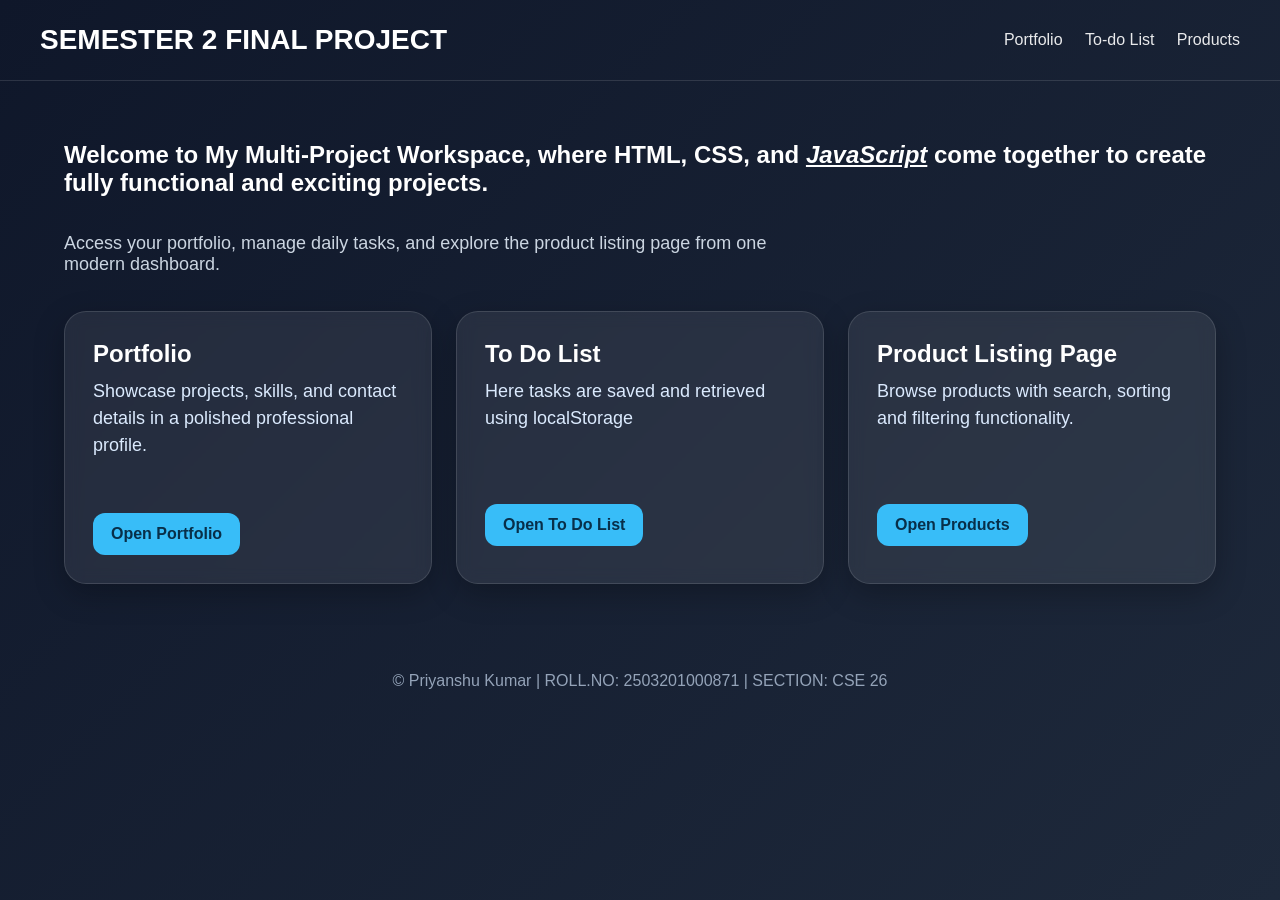
<file: index.html>
<!DOCTYPE html>
<html lang="en">

<head>
    <meta charset="UTF-8">
    <meta name="viewport" content="width=device-width, initial-scale=1.0">
    <title>Final Project</title>
    <link rel="stylesheet" href="main.css">
</head>

<body>
    <header>
        <div class="logo">SEMESTER 2 FINAL PROJECT</div>
        <nav>
            <a href="portfolio.html">Portfolio</a>
            <a href="list/list.html">To-do List</a>
            <a href="product.html">Products</a>
        </nav>
    </header>
    <section class="hero">
        <h2>Welcome to My Multi-Project Workspace, where HTML, CSS, and <i><u>JavaScript</u></i> come together to create fully functional and exciting projects.</h2>
        <br><br>
        <p>Access your portfolio, manage daily tasks, and explore the product listing page from one modern dashboard.
        </p>
        <div class="grid">
            <div class="card">
                <h3>Portfolio</h3>
                <p>Showcase projects, skills, and contact details in a polished professional profile.</p>
                <a class="btn" href="portfolio.html">Open Portfolio</a>
            </div>
            <div class="card">
                <h3>To Do List</h3>
                <p>Here tasks are saved and retrieved using localStorage</p>
                <a class="btn" href="list/list.html">Open To Do List</a>
            </div>
            <div class="card">
                <h3>Product Listing Page</h3>
                <p>Browse products with search, sorting and filtering functionality.</p>
                <a class="btn" href="product.html">Open Products</a>
            </div>
        </div>
    </section>
    <footer>&copy; Priyanshu Kumar | ROLL.NO: 2503201000871 | SECTION: CSE 26 </footer>
</body>
</html>
</file>
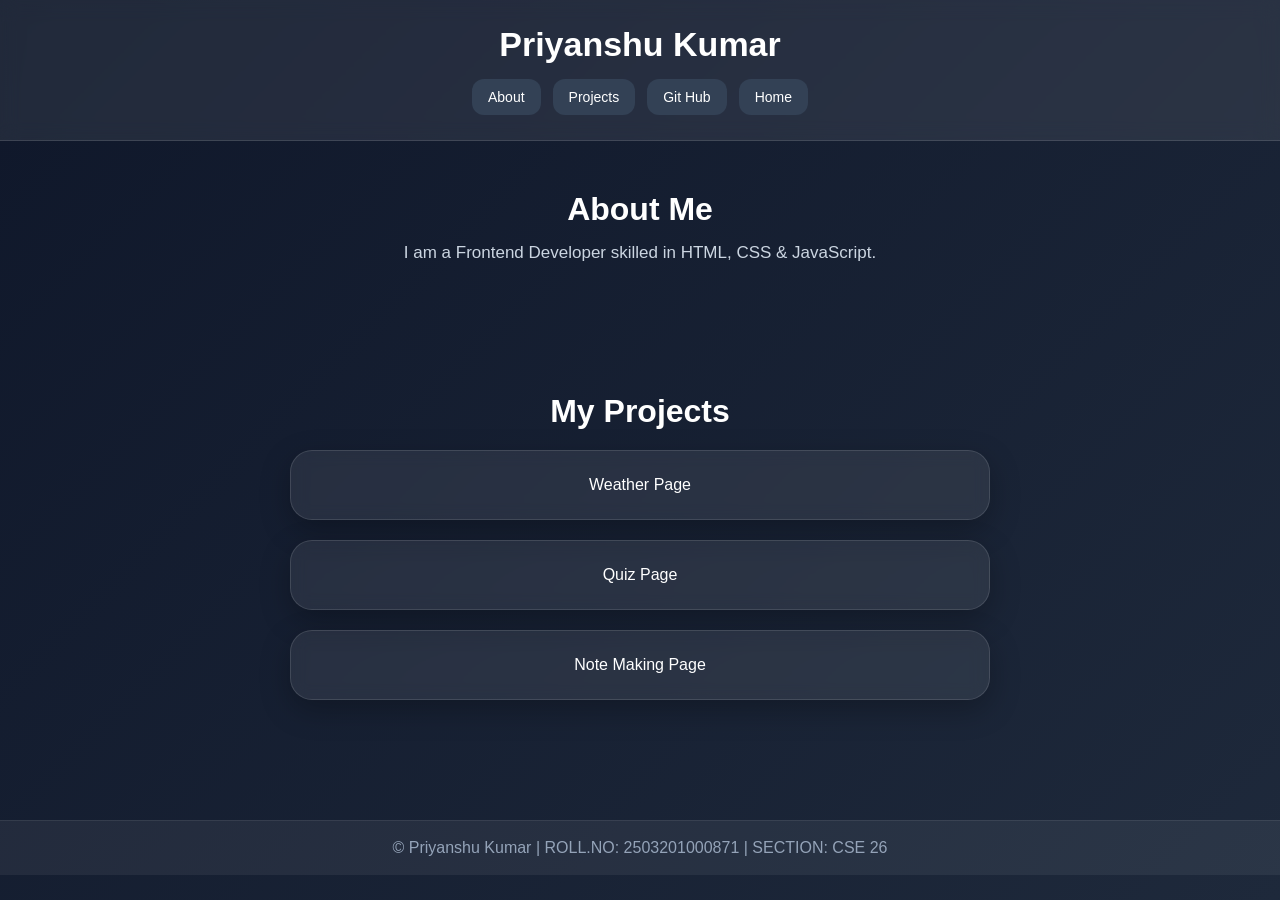
<file: portfolio.html>
<!DOCTYPE html>
<html lang="en">
<head>
<meta charset="UTF-8">
<meta name="viewport" content="width=device-width, initial-scale=1.0">
<title>Portfolio</title>
<link rel="stylesheet" href="portfolio page/portfolio.css">
</head>
<body>

<header>
<h1>Priyanshu Kumar</h1>
<nav>
<a href="#about">About</a>
<a href="#about">Projects</a>
<a href="https://github.com/priyanxxu">Git Hub</a>
<a href="index.html">Home</a>
</nav>
</header>

<section id="about">
<h2>About Me</h2>
<p>I am a Frontend Developer skilled in HTML, CSS & JavaScript.</p>
</section>

<section id="projects">

<h2>My Projects</h2>

<a href="portfolio page/weather page/weather.html" class="project-card">
    <div class="project">
        Weather Page
    </div>
</a>

<a href="portfolio page/quiz page/quiz.html" class="project-card">
    <div class="project">
        Quiz Page
    </div>
</a>

<a href="list/list.html" class="project-card">
    <div class="project">
        Note Making Page
    </div>
</a>

</section>

<footer id="contact">
    &copy; Priyanshu Kumar | ROLL.NO: 2503201000871 | SECTION: CSE 26
</footer>
</body>
</html>
</file>
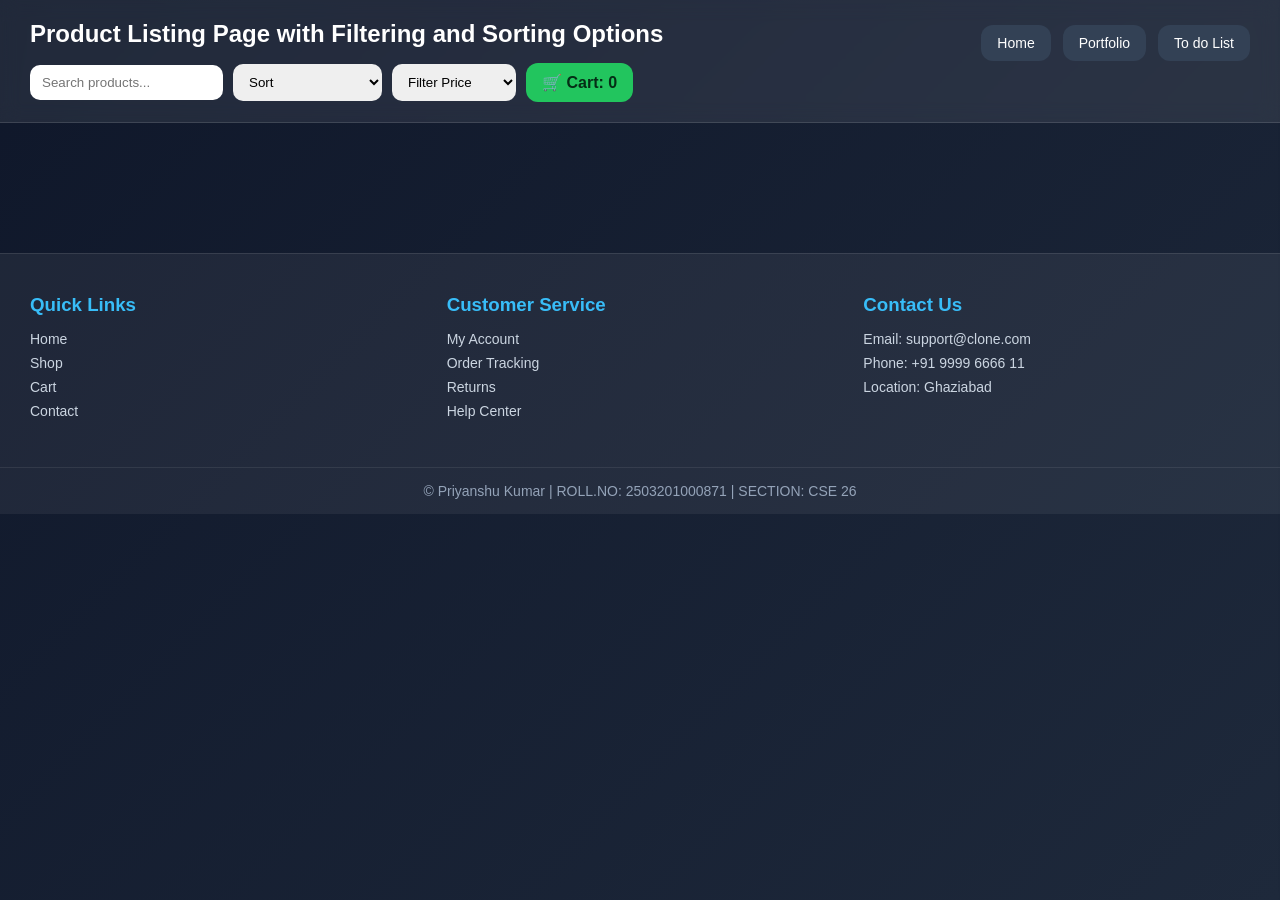
<file: product.html>
<!DOCTYPE html>
<html lang="en">

<head>
  <meta charset="UTF-8">
  <meta name="viewport" content="width=device-width, initial-scale=1.0">
  <title>Shopping Store</title>
  <link rel="stylesheet" href="product/product.css">
</head>

<body>

  <nav>
    <div class="nav-left-section">

      <div class="logo">
        <h4>Product Listing Page with Filtering and Sorting Options</h4>
      </div>

      <div class="tools-row">

        <input type="text" id="search" placeholder="Search products..." onkeyup="searchProduct()">

        <select onchange="sortProducts(this.value)">
          <option value="">Sort</option>
          <option value="low">Price Low to High</option>
          <option value="high">Price High to Low</option>
        </select>

        <select onchange="filterPrice(this.value)">
          <option value="">Filter Price</option>
          <option value="500">Under ₹500</option>
          <option value="1000">Under ₹1000</option>
          <option value="1500">Under ₹1500</option>
          <option value="2000">Under ₹2000</option>
          <option value="2500">Under ₹2500</option>
          <option value="100000">Above ₹2500</option>
        </select>

        <div class="cart" onclick="openCart()">
  🛒 Cart: <span id="cartCount">0</span>
</div>
      </div>

    </div>
    <div class="nav-right-section">
      <a href="index.html" class="nav-btn">Home</a>
      <a href="portfolio.html" class="nav-btn">Portfolio</a>
      <a href="list/list.html" class="nav-btn">To do List</a>
    </div>

  </nav>

  <div class="container">
    <div id="productList"></div>
  </div>
<!-- Cart Sidebar -->
<div id="cartSidebar" class="cart-sidebar">

  <div class="cart-header">
    <h2>Shopping Cart</h2>
    <span class="close-cart" onclick="closeCart()">&times;</span>
  </div>

  <div id="cartItems"></div>

  <div class="cart-footer">
    <h3>Total: ₹<span id="totalPrice">0</span></h3>
    <button onclick="checkout()">Checkout</button>
  </div>

</div>

<div id="overlay" class="overlay" onclick="closeCart()"></div>
  <footer>
    <div class="footer-container">

      <div class="footer-box">
        <h3>Quick Links</h3>
        <a href="index.html">Home</a>
        <a href="#">Shop</a>
        <a href="#">Cart</a>
        <a href="#">Contact</a>
      </div>

      <div class="footer-box">
        <h3>Customer Service</h3>
        <a href="">My Account</a>
        <a href="">Order Tracking</a>
        <a href="">Returns</a>
        <a href="">Help Center</a>
      </div>

      <div class="footer-box">
        <h3>Contact Us</h3>
        <p>Email: support@clone.com</p>
        <p>Phone: +91 9999 6666 11</p>
        <p>Location: Ghaziabad</p>
      </div>

    </div>

    <div class="footer-bottom">
      <p>&copy; Priyanshu Kumar | ROLL.NO: 2503201000871 | SECTION: CSE 26</p>
    </div>
  </footer>

  <script src="product/product.js">
  </script>

</body>

</html>
</file>
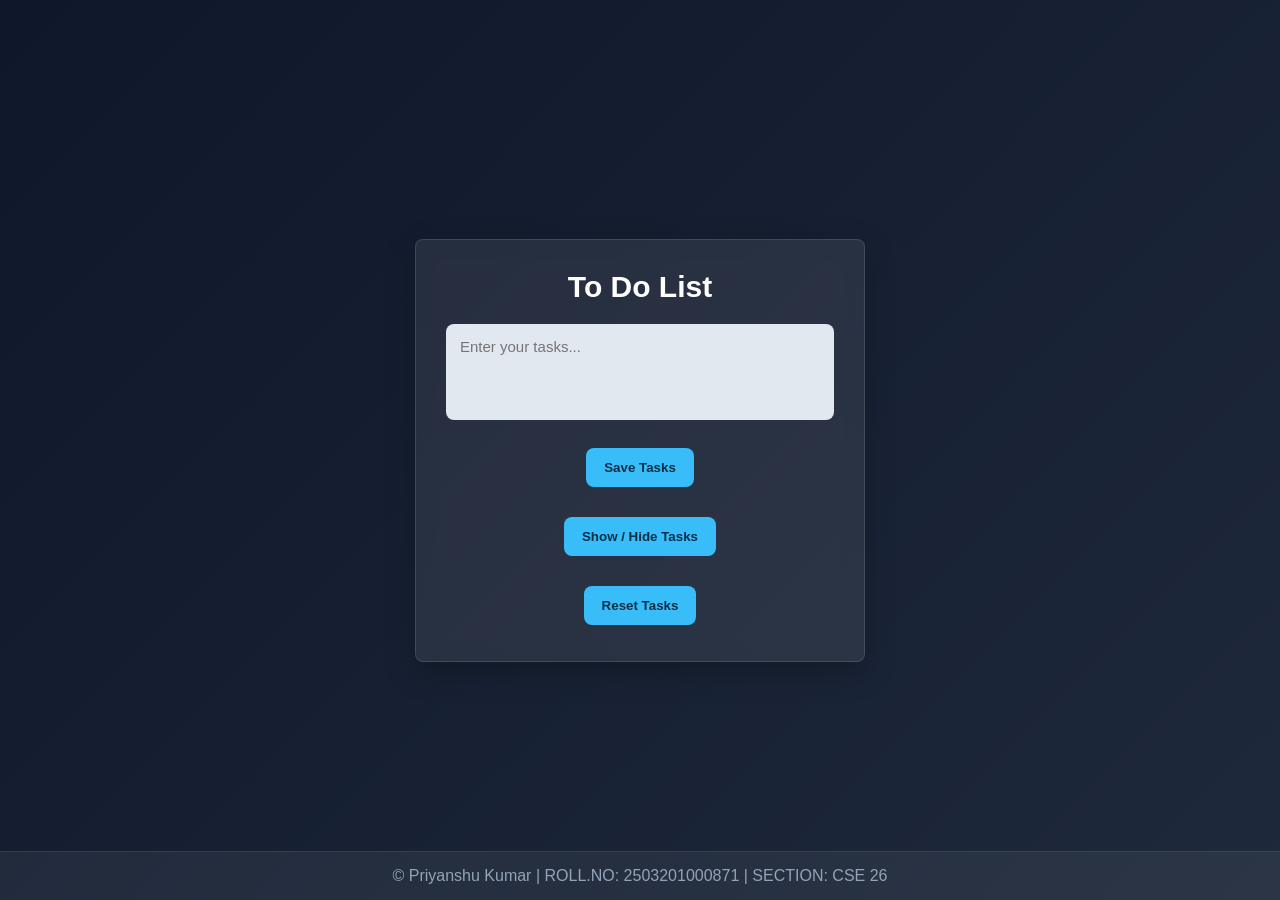
<file: list/list.html>
<!DOCTYPE html>
<html lang="en">

<head>
    <meta charset="UTF-8">
    <meta name="viewport" content="width=device-width, initial-scale=1.0">
    <title>To Do List</title>
</head>
<link rel="stylesheet" href="list.css">

<body>
    
    <div>
        <h2>To Do List</h2>
        <textarea id="problem" placeholder="Enter your tasks..." rows="4"></textarea><br><br>
        <button onclick="addTask()">Save Tasks</button>
        <ul id="taskList"></ul>
        <button onclick="toggleTasks()">Show / Hide Tasks</button> <br><br>
        <button onclick="resetTasks()">Reset Tasks</button>
    </div>
    <footer> &copy; Priyanshu Kumar | ROLL.NO: 2503201000871 | SECTION: CSE 26</footer>
    <script src="list.js"></script>
</body>

</html>
</file>
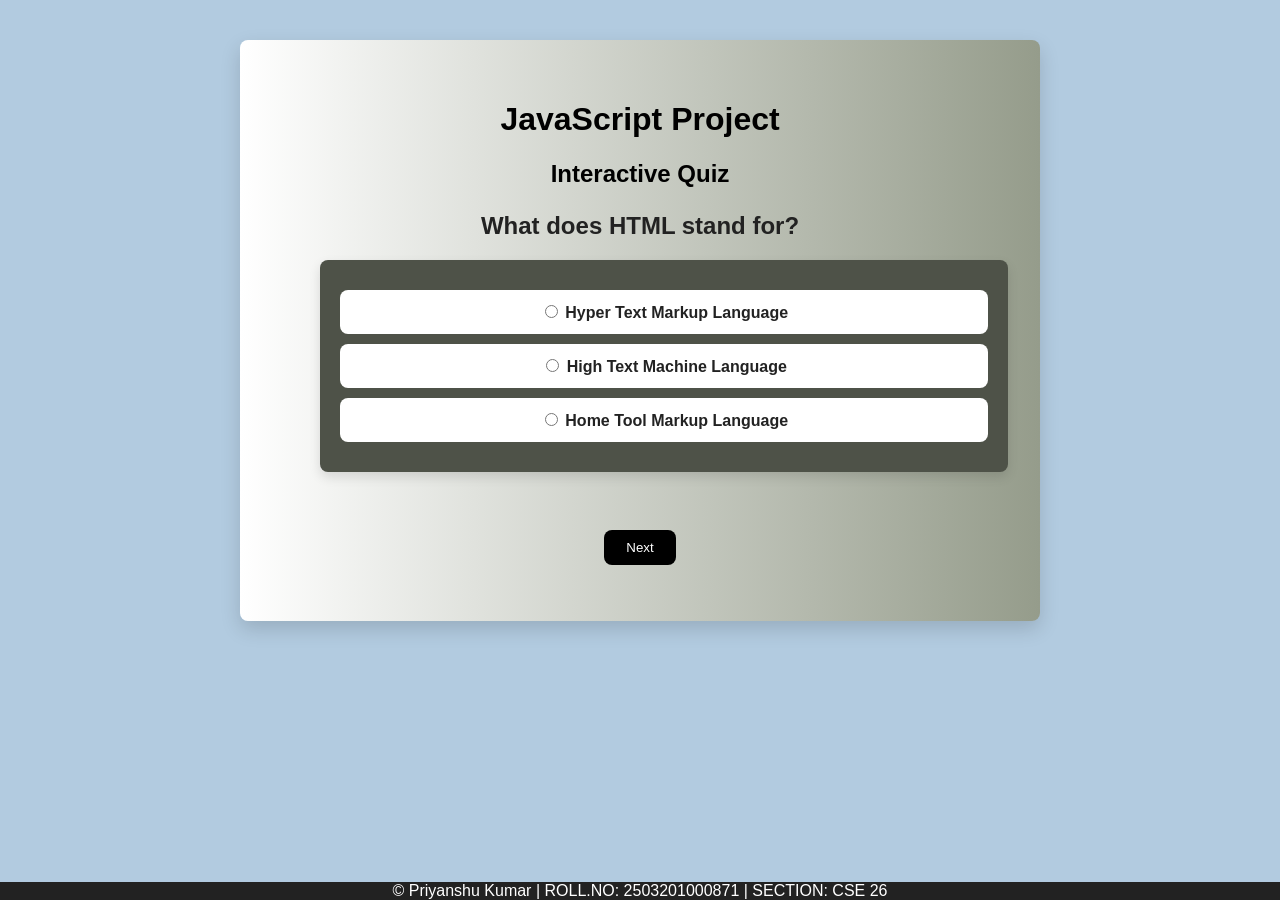
<file: portfolio page/quiz page/quiz.html>
<!DOCTYPE html>
<html lang="en">
<head>
    <meta charset="UTF-8">
    <meta name="viewport" content="width=device-width, initial-scale=1.0">
    <title>Document</title>
</head>
<link rel="stylesheet" href="quiz.css">
<body>
    <div class="container">
    <h1>JavaScript Project</h1>
    <section>
        <h2>Interactive Quiz</h2>
        <p id="question"></p>
        <div id="answers"></div>
        <button onclick="nextQuestion()">Next</button>
        <p id="score"></p>
    </section>
</div>
<footer>&copy; Priyanshu Kumar | ROLL.NO: 2503201000871 | SECTION: CSE 26</footer>
<script src="quiz.js"></script>
</body>
</html>
</file>
<file: main.css>
* {
     margin: 0;
     padding: 0;
     box-sizing: border-box
 }

 body {
     font-family: Arial, sans-serif;
     background: linear-gradient(135deg, #0f172a, #1e293b);
     color: #fff;
     min-height: 100vh
 }

 header {
     padding: 24px 40px;
     display: flex;
     justify-content: space-between;
     align-items: center;
     border-bottom: 1px solid rgba(255, 255, 255, .12)
 }

 .logo {
     font-size: 28px;
     font-weight: 700
 }

 nav a {
     color: #fff;
     text-decoration: none;
     margin-left: 18px;
     opacity: .9
 }

 .hero {
     max-width: 1200px;
     margin: auto;
     padding: 60px 24px
 }

 .hero h1 {
     font-size: 48px;
     line-height: 1.1;
     margin-bottom: 16px
 }

 .hero p {
     font-size: 18px;
     color: #cbd5e1;
     max-width: 760px;
     margin-bottom: 36px
 }

 .grid {
     display: grid;
     grid-template-columns: repeat(auto-fit, minmax(260px, 1fr));
     gap: 24px
 }

 .card {
     background: rgba(255, 255, 255, .08);
     backdrop-filter: blur(8px);
     border: 1px solid rgba(255, 255, 255, .12);
     padding: 28px;
     border-radius: 22px;
     box-shadow: 0 10px 30px rgba(0, 0, 0, .25);
     transition: .25s;
     align-items: center;
 }

 .card:hover {
     transform: translateY(-8px)
 }

 .card h3 {
     font-size: 24px;
     margin-bottom: 10px
 }

 .card p {
     color: #dbeafe;
     min-height: 72px;
     line-height: 1.5
 }

 .btn {
     display: inline-block;
     margin-top: 18px;
     background: #38bdf8;
     color: #082f49;
     text-decoration: none;
     padding: 12px 18px;
     border-radius: 12px;
     font-weight: 700;
     text-align: center;
 }

 .btn:hover {
     filter: brightness(1.08)
 }

 footer {
     padding: 28px;
     text-align: center;
     color: #94a3b8
 }

 @media(max-width:768px) {
     .hero h1 {
         font-size: 36px
     }

     header {
         padding: 18px 20px
     }
 }

 @media(max-width:480px) {
     header {
         flex-direction: column;
         align-items: flex-start;
         gap: 16px;
         padding: 16px;
     }

     nav {
         flex-direction: column;
         gap: 12px;
         width: 100%;
     }

     .hero {
         padding: 32px 16px;
     }

     .hero h1 {
         font-size: 32px;
     }

     .hero p {
         font-size: 16px;
         margin-bottom: 28px;
     }

     .grid {
         gap: 18px;
     }

     .card {
         padding: 20px;
     }

     .btn {
         width: 100%;
         padding: 14px 16px;
     }

     footer {
         padding: 22px;
     }
 }
</file>
<file: portfolio page/portfolio.css>
*{
    margin:0;
    padding:0;
    box-sizing:border-box;
}

body{
    font-family:Arial, sans-serif;
    background:linear-gradient(135deg,#0f172a,#1e293b);
    color:white;
    min-height:100vh;
}

header{
    background:rgba(255,255,255,0.08);
    backdrop-filter:blur(10px);
    padding:25px 20px;
    text-align:center;
    border-bottom:1px solid rgba(255,255,255,0.12);
}

header h1{
    font-size:34px;
    margin-bottom:15px;
}
nav{
    display:flex;
    justify-content:center;
    gap:12px;
    flex-wrap:wrap;
}

nav a{
    background:#334155;
    color:white;
    padding:10px 16px;
    border-radius:12px;
    text-decoration:none;
    transition:0.3s;
    font-size:14px;
}

nav a:hover{
    background:#38bdf8;
    color:#082f49;
}

section{
    padding:50px 25px;
    text-align:center;
}

section h2{
    font-size:32px;
    margin-bottom:15px;
}

section p{
    color:#cbd5e1;
    margin-bottom:30px;
    font-size:17px;
}
.project{
    background:rgba(255,255,255,0.08);
    backdrop-filter:blur(8px);
    border:1px solid rgba(255,255,255,0.12);
    margin:20px auto;
    padding:25px;
    border-radius:22px;
    max-width:700px;
    box-shadow:0 10px 30px rgba(0,0,0,0.25);
    transition:0.3s;
}

.project:hover{
    transform:translateY(-8px);
}

.project h3{
    font-size:24px;
    margin-bottom:12px;
}

.project p{
    color:#dbeafe;
    line-height:1.6;
}
footer{
    background:rgba(255,255,255,0.06);
    color:#94a3b8;
    text-align:center;
    padding:18px;
    margin-top:50px;
    border-top:1px solid rgba(255,255,255,0.08);
    width:100%;
}

a{
    text-decoration:none;
    color:inherit;
}

@media(max-width:768px){

header h1{
    font-size:28px;
}

nav{
    flex-direction:column;
    align-items:center;
}

nav a{
    width:220px;
}

section h2{
    font-size:26px;
}

.project{
    margin:15px 10px;
}
}

@media(max-width:480px){
    header h1{
        font-size:24px;
    }

    nav a{
        width:100%;
        max-width:260px;
    }

    section{
        padding:35px 18px;
    }

    section h2{
        font-size:22px;
    }

    .project{
        margin:12px 10px;
        padding:20px;
    }

    .project h3{
        font-size:20px;
    }

    .project p{
        font-size:15px;
    }

    footer{
        padding:16px;
    }
}
</file>
<file: product/product.css>
*{
    margin:0;
    padding:0;
    box-sizing:border-box;
}

body{
    font-family:Arial, sans-serif;
    background:linear-gradient(135deg,#0f172a,#1e293b);
    color:white;
    min-height:100vh;
}
nav{
    background:rgba(255,255,255,0.08);
    backdrop-filter:blur(10px);
    padding:20px 30px;
    display:flex;
    justify-content:space-between;
    align-items:flex-start;
    flex-wrap:wrap;
    border-bottom:1px solid rgba(255,255,255,0.12);
}

.nav-left-section{
    display:flex;
    flex-direction:column;
    gap:15px;
}

.logo{
    font-size:24px;
    font-weight:bold;
    color:#ffffff;
}
.tools-row{
    display:flex;
    gap:10px;
    flex-wrap:wrap;
    align-items:center;
}

.tools-row input,
.tools-row select{
    padding:10px 12px;
    border:none;
    border-radius:10px;
    outline:none;
}
.nav-right-section{
    display:flex;
    gap:12px;
    align-items:center;
    margin-top:5px;
}

.nav-btn{
    background:#334155;
    color:white;
    text-decoration:none;
    padding:10px 16px;
    border-radius:12px;
    transition:0.3s;
    font-size:14px;
}

.nav-btn:hover{
    background:#38bdf8;
    color:#082f49;
}
.cart{
    background:#22c55e;
    color:#052e16;
    padding:10px 16px;
    border-radius:12px;
    cursor:pointer;
    font-weight:bold;
}
.container{
    padding:40px 30px;
}
#productList{
    display:grid;
    grid-template-columns:repeat(auto-fit,minmax(260px,1fr));
    gap:24px;
}
.card{
    background:rgba(255,255,255,0.08);
    backdrop-filter:blur(8px);
    border:1px solid rgba(255,255,255,0.12);
    border-radius:22px;
    padding:20px;
    text-align:center;
    box-shadow:0 10px 30px rgba(0,0,0,0.25);
    transition:0.3s;
}

.card:hover{
    transform:translateY(-8px);
}

.card img{
    width:100%;
    height:200px;
    object-fit:contain;
    margin-bottom:15px;
}

.card h4{
    font-size:16px;
    color:white;
    margin-bottom:10px;
    min-height:45px;
}

.price{
    color:#22c55e;
    font-size:20px;
    font-weight:bold;
    margin:10px 0;
}
button{
    background:#38bdf8;
    color:#082f49;
    border:none;
    padding:10px 16px;
    border-radius:12px;
    cursor:pointer;
    font-weight:bold;
    transition:0.3s;
}

button:hover{
    filter:brightness(1.08);
}
footer{
    background:rgba(255,255,255,0.06);
    margin-top:50px;
    border-top:1px solid rgba(255,255,255,0.1);
}

.footer-container{
    display:grid;
    grid-template-columns:repeat(auto-fit,minmax(220px,1fr));
    gap:30px;
    padding:40px 30px;
}

.footer-box h3{
    margin-bottom:15px;
    color:#38bdf8;
}

.footer-box p,
.footer-box a{
    color:#cbd5e1;
    text-decoration:none;
    display:block;
    margin:8px 0;
    font-size:14px;
}

.footer-box a:hover{
    color:white;
}

.footer-bottom{
    text-align:center;
    padding:15px;
    border-top:1px solid rgba(255,255,255,0.08);
    font-size:14px;
    color:#94a3b8;
}
.cart-sidebar{
    position:fixed;
    top:0;
    right:-420px;
    width:400px;
    max-width:100%;
    height:100%;
    background:rgba(15,23,42,0.95);
    backdrop-filter:blur(10px);
    border-left:1px solid rgba(255,255,255,0.12);
    box-shadow:-5px 0 15px rgba(0,0,0,.3);
    transition:.4s;
    z-index:1000;
    display:flex;
    flex-direction:column;
}

.cart-sidebar.active{
    right:0;
}

.overlay{
    position:fixed;
    top:0;
    left:0;
    width:100%;
    height:100%;
    background:rgba(0,0,0,.5);
    display:none;
    z-index:999;
}

.overlay.active{
    display:block;
}

.cart-header{
    display:flex;
    justify-content:space-between;
    align-items:center;
    background:rgba(255,255,255,0.08);
    border-bottom:1px solid rgba(255,255,255,0.12);
    color:#fff;
    padding:20px;
}

.cart-header h2{
    color:#38bdf8;
}

.close-cart{
    font-size:30px;
    cursor:pointer;
    color:#38bdf8;
    transition:0.3s;
}

.close-cart:hover{
    color:#fff;
}

#cartItems{
    flex:1;
    overflow-y:auto;
    padding:15px;
}

#cartItems h3{
    color:#cbd5e1;
    text-align:center;
    padding:30px 15px;
}

.cart-item{
    display:flex;
    gap:15px;
    margin-bottom:20px;
    border-bottom:1px solid rgba(255,255,255,0.12);
    padding-bottom:15px;
    align-items:flex-start;
}

.cart-item img{
    width:80px;
    height:80px;
    min-width:80px;
    object-fit:cover;
    border-radius:12px;
    border:1px solid rgba(255,255,255,0.1);
}

.cart-details{
    flex:1;
}

.cart-details h4{
    margin-bottom:8px;
    color:#fff;
}

.cart-details p{
    color:#22c55e;
    font-weight:bold;
    margin-bottom:10px;
}

.remove-btn{
    background:#ef4444;
    color:white;
    border:none;
    padding:8px 14px;
    border-radius:8px;
    cursor:pointer;
    transition:0.3s;
    font-weight:bold;
}

.remove-btn:hover{
    background:#dc2626;
    filter:brightness(1.1);
}

.cart-footer{
    padding:20px;
    border-top:1px solid rgba(255,255,255,0.12);
    background:rgba(255,255,255,0.06);
}

.cart-footer h3{
    color:#38bdf8;
    margin-bottom:15px;
    font-size:18px;
}

.cart-footer button{
    width:100%;
    padding:12px;
    background:#22c55e;
    color:#052e16;
    border:none;
    border-radius:12px;
    font-size:16px;
    font-weight:bold;
    cursor:pointer;
    transition:0.3s;
}

.cart-footer button:hover{
    filter:brightness(1.1);
}

@media(max-width:768px){
    .cart-sidebar{
        width:100%;
        right:-100%;
    }

    .cart-sidebar.active{
        right:0;
    }

    nav{
        flex-direction:column;
        align-items:flex-start;
        gap:20px;
    }

    .nav-right-section{
        flex-wrap:wrap;
    }

    .tools-row{
        flex-direction:column;
        align-items:stretch;
    }

    .tools-row input,
    .tools-row select,
    .cart{
        width:100%;
    }

    #productList{
        grid-template-columns:repeat(auto-fit,minmax(200px,1fr));
        gap:16px;
    }

    .cart-item img{
        width:60px;
        height:60px;
    }

    .cart-details h4{
        font-size:14px;
    }

    .container{
        padding:20px 15px;
    }
}

@media(max-width:480px){
    #productList{
        grid-template-columns:repeat(auto-fit,minmax(150px,1fr));
        gap:12px;
    }

    .container{
        padding:15px 10px;
    }

    .card{
        padding:15px;
    }

    .cart-item{
        flex-direction:column;
        gap:10px;
    }

    .cart-item img{
        width:100%;
        height:auto;
    }

    .remove-btn{
        width:100%;
    }
}
</file>
<file: list/list.css>
* {
    margin: 0;
    padding: 0;
    box-sizing: border-box;
    font-family: Arial, sans-serif;
}

body {
    min-height: 100vh;
    display: flex;
    justify-content: center;
    align-items: center;
    background: linear-gradient(135deg, #0f172a, #1e293b);
    color: white;
    padding: 20px;
}

div {
    width: 450px;
    max-width: 95%;
    background: rgba(255, 255, 255, 0.08);
    backdrop-filter: blur(10px);
    border: 1px solid rgba(255, 255, 255, 0.12);
    padding: 30px;
    border-radius: 8px;
    box-shadow: 0 10px 30px rgba(0, 0, 0, 0.25);
    text-align: center;
}

h2 {
    margin-bottom: 20px;
    color: white;
    font-size: 30px;
}

textarea {
    width: 100%;
    padding: 14px;
    border: none;
    border-radius: 8px;
    resize: none;
    outline: none;
    font-size: 15px;
    background: #e2e8f0;
    color: #111827;
}

textarea:focus {
    box-shadow: 0 0 0 3px rgba(56, 189, 248, 0.35);
}

button {
    padding: 12px 18px;
    margin: 6px;
    border: none;
    border-radius: 8px;
    background: #38bdf8;
    color: #082f49;
    cursor: pointer;
    font-weight: bold;
    transition: 0.3s;
}

button:hover {
    transform: translateY(-3px);
    filter: brightness(1.08);
}

ul {
    margin-top: 18px;
    text-align: left;
    padding: 0;
}

li {
    display: flex;
    justify-content: space-between;
    align-items: center;
    gap: 10px;
    margin: 10px 0;
    list-style: none;
    background: rgba(255, 255, 255, 0.08);
    color: white;
    padding: 12px;
    border-radius: 8px;
    border: 1px solid rgba(255, 255, 255, 0.08);
}

li button {
    background: #ef4444;
    color: white;
    border: none;
    padding: 8px 12px;
    border-radius: 8px;
    margin-left: auto;
}

li button:hover {
    background: #dc2626;
}

footer {
    position: fixed;
    bottom: 0;
    left: 0;
    width: 100%;
    text-align: center;
    padding: 15px;
    background: rgba(255, 255, 255, 0.06);
    color: #94a3b8;
    border-top: 1px solid rgba(255, 255, 255, 0.08);
}

@media(max-width:768px) {

    div {
        width: 100%;
        padding: 22px;
    }

    h2 {
        font-size: 26px;
    }

    button {
        width: 100%;
        margin: 6px 0;
    }

    li {
        flex-direction: column;
        align-items: flex-start;
    }

    li button {
        width: 100%;
        margin-left: 0;
    }
}

@media(max-width:480px) {
    body {
        padding: 12px;
    }

    div {
        padding: 18px;
        margin: 0;
    }

    h2 {
        font-size: 22px;
    }

    button {
        padding: 12px 14px;
    }

    li {
        gap: 8px;
    }

    footer {
        padding: 12px;
        font-size: 14px;
    }
}
</file>
<file: portfolio page/quiz page/quiz.css>
body{
    font-family:Arial, sans-serif;
    margin:0;
    padding:0;
    text-align:center;
    display:flex;
    flex-direction:column;
    align-items:center;
    min-height:100vh;
    background-color:#b2cbe0;
}

div{
    margin:40px;
    padding:40px;
    width:720px;
    max-width:90%;
    border-radius:8px;
    background:linear-gradient(to right,#ffffff,#959c8b); /* same previous */
    box-shadow:0 8px 20px rgba(0,0,0,0.15);
}

#question{
    font-size:24px;
    font-weight:bold;
    margin-bottom:20px;
    color:#222;
}

#answers{
    margin-top:15px;
    padding:20px;
    border-radius:8px;
    background:#4e5248;
    box-shadow:0 5px 12px rgba(0,0,0,0.12);
}

#answers label{
    display:block;
    padding:12px;
    margin:10px 0;
    background:white;
    border-radius:8px;
    cursor:pointer;
    transition:0.3s;
    color:#222;
    font-weight:bold;
}

#answers label:hover{
    background:#dfefff;
    transform:scale(1.02);
}

/* Buttons */
button{
    padding:10px 22px;
    margin-top:18px;
    border:none;
    border-radius:8px;
    background:black;
    color:white;
    cursor:pointer;
    transition:0.3s;
}

button:hover{
    background:rgb(7,43,8);
    transform:scale(1.05);
}

footer {
    margin: 0px;
    background-color: #222;
    color: white;
    text-align: center;
    position: fixed;
    bottom: 0;
    width: 100%;
}

@media(max-width:720px){
    div{
        width:85%;
        padding:25px;
        margin:20px;
    }

    button{
        width:100%;
    }

    #question{
        font-size:20px;
    }
}

@media(max-width:480px){
    body {
        padding-bottom: 80px;
    }

    div{
        width:100%;
        padding:18px;
        margin:16px 10px;
    }

    #question{
        font-size:18px;
    }

    #answers{
        padding:16px;
    }

    #answers label{
        padding:10px;
        font-size:14px;
    }

    button{
        padding:12px;
        font-size:16px;
    }

    footer{
        position: static;
        padding:14px;
    }
}

@media(min-width:721px) and (max-width:1080px){
    div{
        width:80%;
    }
}
</file>
